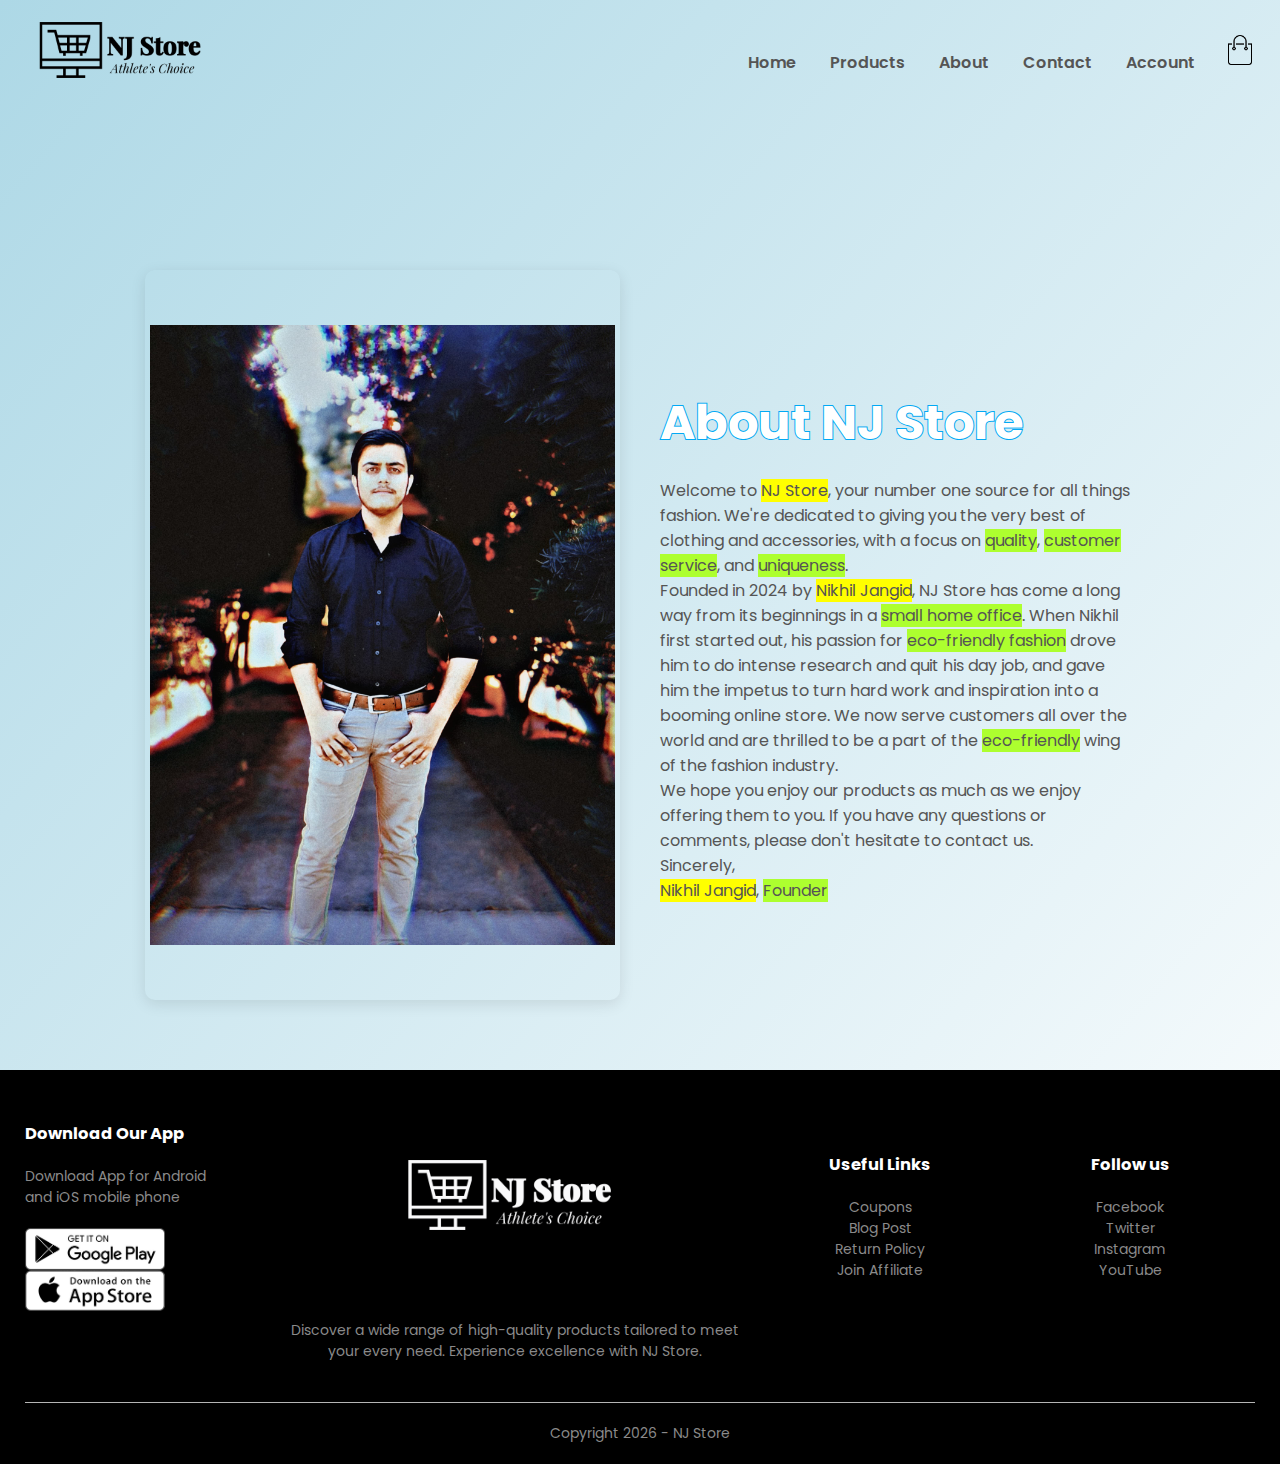
<file: Task 2/about.html>
<html lang="en">

<head>
  <meta charset="UTF-8" />
  <meta name="viewport" content="width=device-width, initial-scale=1.0" />
  <title>About Us - NJ Store</title>
  <link rel="stylesheet" href="./assets/css/style.css" />
  <link
    href="https://fonts.googleapis.com/css2?family=Poppins:ital,wght@0,300;0,400;0,500;0,600;0,700;1,200&display=swap"rel="stylesheet" />
    <link rel="stylesheet" href="https://fonts.googleapis.com/css2?family=Dancing+Script:wght@400;700&display=swap">
  <link rel="stylesheet" href="https://stackpath.bootstrapcdn.com/font-awesome/4.7.0/css/font-awesome.min.css" />
  <style>
    :root {
      --main-text-color: #555;
      --main-bg-color: #fff;
      --accent-color: #ff523b;
      --hover-color: #563434;
      --slate-gray: #8a8a8a;
      --light-blue: #ADD8E6;
    }

    *::selection {
      background-color: var(--accent-color);
      color: var(--main-bg-color);
    }

    body {
      background: linear-gradient(to bottom right, var(--light-blue), var(--main-bg-color));
      font-family: 'Poppins', sans-serif;
      color: var(--main-text-color);
      margin: 0;
      padding: 0;
    }

    .about-page img {
  width: 100%;
  height: auto;
  border-radius: 10px;
  transition: transform 0.1s ease-in-out, box-shadow 0.3s ease-in-out, filter 0.3s ease-in-out, border-color 0.3s ease-in-out;
  box-shadow: 0 4px 15px rgba(0, 0, 0, 0.1);
  border: 5px solid transparent;
  transform-origin: center;
}  

    .about-page .col-2 {
      flex: 1;
      margin: 20px;
    }

    .col-2 h1 {
  cursor: pointer;
  color: #fff;
  font-size: 3em;
  position: relative;
  display: inline-block;
  transition: color 0.3s ease-in-out;
}

.col-2 h1::before {
  content: "About NJ Store";
  position: absolute;
  top: 0;
  left: 0;
  width: 100%;
  height: 100%;
  color: transparent;
  -webkit-text-stroke: 2px #03a9f4;
  z-index: -1;
}

.col-2 h1::after {
  content: "About NJ Store";
  position: absolute;
  top: 0;
  left: 0;
  width: 100%;
  height: 100%;
  color: #03a9f4;
  animation: animate 4s ease-in-out infinite;
  z-index: -2;
}

.col-2 h1:hover {
  color: gold;
  animation: color-cycle 1.5s infinite alternate ease-in-out;
}

@keyframes color-cycle {
  0% {
    color: #ff0000;
  }
  20% {
    color: #ffff00;
  }
  40% {
    color: #00ff00;
  }
  60% {
    color: #00ffff;
  }
  80% {
    color: #0000ff;
  }
  100% {
    color: #ff0000;
  }
}

@keyframes animate {
  0%,
  100% {
    clip-path: polygon(
      0% 45%,
      16% 44%,
      33% 50%,
      54% 60%,
      70% 61%,
      84% 59%,
      100% 52%,
      100% 100%,
      0% 100%
    );
  }
  50% {
    clip-path: polygon(
      0% 60%,
      15% 65%,
      34% 66%,
      51% 62%,
      67% 50%,
      84% 45%,
      100% 46%,
      100% 100%,
      0% 100%
    );
  }
}
    span{
      background-color: yellow;
    }
    n{
      background-color: greenyellow;
    }
    @media only screen and (max-width: 768px) {
    .row .col-2 img{
      position: relative;
      top: -100px;
     }
     .row .col-2 h1{
      position: relative;
      top: -140px;
      font-size: 10.1vw;
     }
     .row .col-2 p{
      position: relative;
      top: -140px;
      font-size: 6vw;
      font-weight: bolder;
      font-family: 'Dancing Script', cursive;
     }
    }
  </style>
</head>

<body>
  <div class="container">
    <div class="navbar">
      <div class="logo">
        <a href="index.html">
          <img src="head.png" alt="NJ Store Logo" width="125px" /></a>
      </div>
      <nav>
        <ul id="MenuItems">
          <li><a href="index.html">Home</a></li>
          <li><a href="products.html">Products</a></li>
          <li><a href="about.html">About</a></li>
          <li><a href="contact.html">Contact</a></li>
          <li><a href="account.html">Account</a></li>
        </ul>
      </nav>
      <a href="cart.html"><img src="./assets/images/cart.png" alt="Cart" width="30px" height="30px" /></a>
      <img src="./assets/images/menu.png" alt="Menu Icon" class="menu-icon" onclick="menutoggle()" />
    </div>
  </div>

  <div class="small-container about-page">
    <div class="row">
      <div class="col-2">
        <img src="./assets/images/Nikhil.jpg" alt="Nikhil Jangid" />
      </div>
      <div class="col-2">
        <h1 style="cursor: pointer;">About NJ Store</h1>
        <p>
          Welcome to <span>NJ Store</span>, your number one source for all things fashion. We're dedicated to giving you the very best of clothing and accessories, with a focus on <n>quality</n>, <n>customer service</n>, and <n>uniqueness</n>.
      </p>
      <p>
          Founded in 2024 by <span>Nikhil Jangid</span>, NJ Store has come a long way from its beginnings in a <n>small home office</n>. When Nikhil first started out, his passion for <n>eco-friendly fashion</n> drove him to do intense research and quit his day job, and gave him the impetus to turn hard work and inspiration into a booming online store. We now serve customers all over the world and are thrilled to be a part of the <n>eco-friendly</n> wing of the fashion industry.
      </p>
      <p>
          We hope you enjoy our products as much as we enjoy offering them to you. If you have any questions or comments, please don't hesitate to contact us.
      </p>
      <p>
          Sincerely, <br> <span>Nikhil Jangid</span>, <n>Founder</n>
      </p>
      </div>
    </div>
  </div>

  <div class="footer">
    <div class="container">
      <div class="row">
        <div class="footer-col-1">
          <h3>Download Our App</h3>
          <p>
            Download App for Android <br />
            and iOS mobile phone
          </p>
          <div class="app-logo">
            <img src="./assets/images/play-store.png" alt="Play Store" />
            <img src="./assets/images/app-store.png" alt="App Store" />
          </div>
        </div>
        <div class="footer-col-2">
          <img src="logo.png" alt="NJ Store Logo" />
          <p>
            Discover a wide range of high-quality products tailored to meet your every need. Experience excellence with NJ Store.
          </p>
        </div>
        <div class="footer-col-3">
          <h3>Useful Links</h3>
          <ul>
            <li>Coupons</li>
            <li>Blog Post</li>
            <li>Return Policy</li>
            <li>Join Affiliate</li>
          </ul>
        </div>

        <div class="footer-col-4">
          <h3>Follow us</h3>
          <ul>
            <li>Facebook</li>
            <li>Twitter</li>
            <li>Instagram</li>
            <li>YouTube</li>
          </ul>
        </div>
      </div>
      <hr />
      <p class="copyright" id="copyright-text">Copyright 2024 - NJ Store</p>
    </div>
  </div>
  <script src="./assets/js/toggleMenu.js"></script>
  <script>

document.addEventListener("DOMContentLoaded", () => {
  const img = document.querySelector(".about-page img");

  img.addEventListener("mousemove", (e) => {
    const rect = img.getBoundingClientRect();
    const x = e.clientX - rect.left;
    const y = e.clientY - rect.top; 

    const waveX = (x - rect.width / 2) / rect.width * 100;
    const waveY = (y - rect.height / 2) / rect.height * 100;

    img.style.transform = `scale(1.05) translate(${waveX}px, ${waveY}px)`;
    img.style.filter = `brightness(1.1) contrast(1.2)`;
    img.style.boxShadow = `0 12px 40px rgba(0, 0, 0, 0.4)`;
  });

  img.addEventListener("mouseleave", () => {
    img.style.transform = `scale(1)`;
    img.style.filter = `brightness(1) contrast(1)`;
    img.style.boxShadow = `0 4px 15px rgba(0, 0, 0, 0.1)`;
  });
});

  </script>
</body>
</html>
</file>
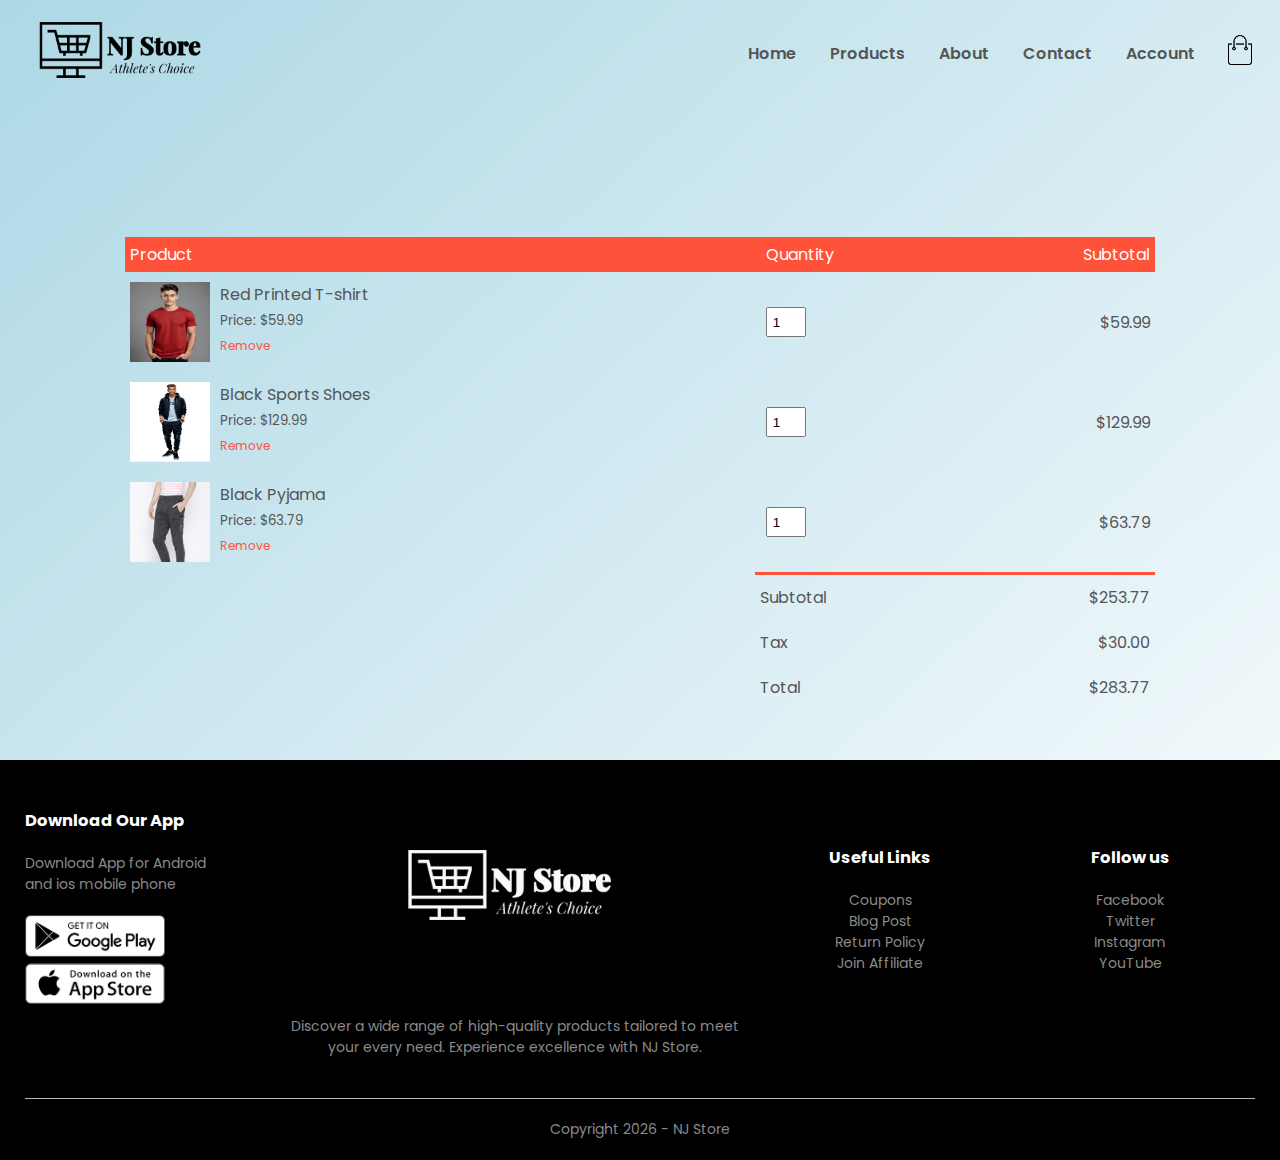
<file: Task 2/cart.html>
<!DOCTYPE html>
<html lang="en">

<head>
  <meta charset="UTF-8" />
  <meta name="viewport" content="width=device-width, initial-scale=1.0" />
  <title>All Products - NJ Store</title>
  <link rel="stylesheet" href="./assets/css/style.css" />
  <link
    href="https://fonts.googleapis.com/css2?family=Poppins:ital,wght@0,300;0,400;0,500;0,600;0,700;1,200&display=swap"
    rel="stylesheet" />
  <link rel="stylesheet" href="https://stackpath.bootstrapcdn.com/font-awesome/4.7.0/css/font-awesome.min.css" />
</head>

<body>
  <div class="container">
    <div class="navbar">
      <div class="logo">
        <a href="index.html">
          <img src="head.png" alt="" width="125px" /></a>
      </div>
      <nav>
        <ul id="MenuItems">
          <li><a href="index.html">Home</a></li>
          <li><a href="products.html">Products</a></li>
          <li><a href="about.html">About</a></li>
          <li><a href="contact.html">Contact</a></li>
          <li><a href="account.html">Account</a></li>
        </ul>        
      </nav>
      <a href="cart.html"><img src="./assets/images/cart.png" alt="" width="30px" height="30px" /></a>
      <img src="./assets/images/menu.png" alt="" class="menu-icon" onclick="menutoggle()" />
    </div>
  </div>

  <!-- Cart Items Details -->
  <div class="small-container cart-page">
    <table>
      <tr>
        <th>Product</th>
        <th>Quantity</th>
        <th>Subtotal</th>
      </tr>
      <tr>
        <td>
          <div class="cart-info">
            <img src="./assets/img/normal.png" alt="" />
            <div>
              <p>Red Printed T-shirt</p>
              <small>Price: $59.99</small>
              <br />
              <a href="">Remove</a>
            </div>
          </div>
        </td>
        <td><input type="number" value="1" /></td>
        <td>$59.99</td>
      </tr>

      <tr>
        <td>
          <div class="cart-info">
            <img src="./assets/img/shoes.png" alt="" />
            <div>
              <p>Black Sports Shoes</p>
              <small>Price: $129.99</small>
              <br />
              <a href="">Remove</a>
            </div>
          </div>
        </td>
        <td><input type="number" value="1" /></td>
        <td>$129.99</td>
      </tr>

      <tr>
        <td>
          <div class="cart-info">
            <img src="./assets/images/buy-3.jpg" alt="" />
            <div>
              <p>Black Pyjama</p>
              <small>Price: $63.79</small>
              <br />
              <a href="">Remove</a>
            </div>
          </div>
        </td>
        <td><input type="number" value="1" /></td>
        <td>$63.79</td>
      </tr>
    </table>

    <div class="total-price">
      <table>
        <tr>
          <td>Subtotal</td>
          <td>$253.77</td>
        </tr>
        <tr>
          <td>Tax</td>
          <td>$30.00</td>
        </tr>
        <tr>
          <td>Total</td>
          <td>$283.77</td>
        </tr>
      </table>
    </div>
  </div>
  <!-- Footer -->
  <div class="footer">
    <div class="container">
      <div class="row">
        <div class="footer-col-1">
          <h3>Download Our App</h3>
          <p>
            Download App for Android <br />
            and ios mobile phone
          </p>
          <div class="app-logo">
            <img src="./assets/images/play-store.png" alt="" />
            <img src="./assets/images/app-store.png" alt="" />
          </div>
        </div>
        <div class="footer-col-2">
          <img src="logo.png" alt="" />
          <p>
            Discover a wide range of high-quality products tailored to meet your every need. Experience excellence with NJ Store.
          </p>
        </div>
        <div class="footer-col-3">
          <h3>Useful Links</h3>
          <ul>
            <li>Coupons</li>
            <li>Blog Post</li>
            <li>Return Policy</li>
            <li>Join Affiliate</li>
          </ul>
        </div>

        <div class="footer-col-4">
          <h3>Follow us</h3>
          <ul>
            <li>Facebook</li>
            <li>Twitter</li>
            <li>Instagram</li>
            <li>YouTube</li>
          </ul>
        </div>
      </div>
      <hr />
      <p class="copyright" id="copyright-text">Copyright 2024 - NJ Store</p>
    </div>
  </div>
  <!-- JS for Toggle menu -->
  <script src="./assets/js/toggleMenu.js"></script>
</body>

</html>
</file>
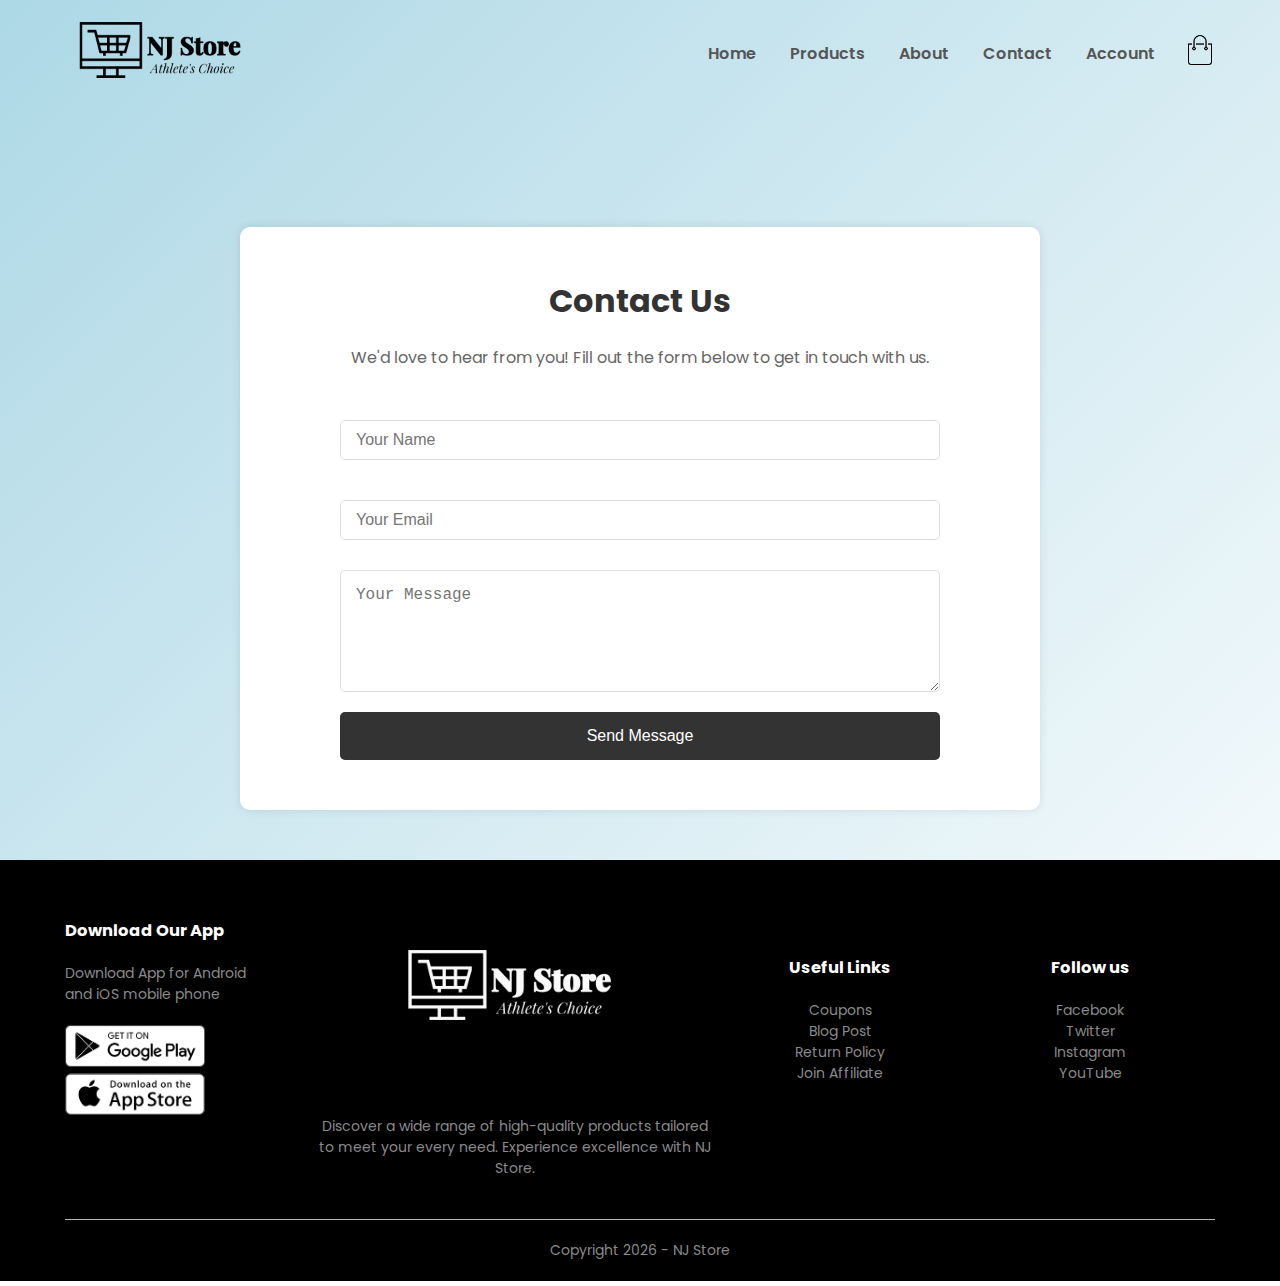
<file: Task 2/contact.html>
<!DOCTYPE html>
<html lang="en">

<head>
  <meta charset="UTF-8" />
  <meta name="viewport" content="width=device-width, initial-scale=1.0" />
  <title>Contact Us - NJ Store</title>
  <link rel="stylesheet" href="./assets/css/style.css" />
  <link
    href="https://fonts.googleapis.com/css2?family=Poppins:ital,wght@0,300;0,400;0,500;0,600;0,700;1,200&display=swap"
    rel="stylesheet" />
  <link rel="stylesheet" href="https://stackpath.bootstrapcdn.com/font-awesome/4.7.0/css/font-awesome.min.css" />
  <link rel="stylesheet" href="https://fonts.googleapis.com/css?family=Pacifico">
  <link rel="stylesheet" href="https://fonts.googleapis.com/css?family=Merriweather">
  <style>
:root {
  --main-text-color: #555;
  --main-bg-color: #fff;
  --accent-color: #ff523b;
  --hover-color: #563434;
  --slate-gray: #8a8a8a;
  --light-blue: #ADD8E6;
}

*::selection {
  background-color: var(--accent-color);
  color: var(--main-bg-color);
}


body {
  background: linear-gradient(to bottom right, var(--light-blue), var(--main-bg-color));
  font-family: 'Poppins', sans-serif;
  color: var(--main-text-color);
}

    .container {
      max-width: 1200px;
      margin: auto;
      padding-left: 25px;
      padding-right: 25px;
    }
    .contact-page {
      background: #fff;
      max-width: 800px;
      padding: 50px 20px;
      border-radius: 10px;
      box-shadow: 0 0 10px rgba(0, 0, 0, 0.1);
      margin: 20px auto;
      animation: fadeIn 1s ease-in-out;
      transition: box-shadow 0.3s ease;
    }

    .contact-page:hover {
      box-shadow: 0 5px 10px rgba(224, 3, 3, 0.6);
    }

    .contact-page h1 {
      text-align: center;
      margin-bottom: 20px;
      color: #333;
    }

    .contact-page p {
      text-align: center;
      margin-bottom: 40px;
      color: #666;
    }

    .contact-form {
      display: flex;
      flex-direction: column;
      gap: 20px;
      max-width: 600px;
      margin: auto;
    }

    .contact-form input,
    .contact-form textarea {
      padding: 15px;
      border-radius: 5px;
      border: 1px solid #ddd;
      font-size: 16px;
    }

    .contact-form input:focus,
    .contact-form textarea:focus {
      outline: none;
      border-color: #333;
      box-shadow: 0 0 5px rgba(0, 0, 0, 0.1);
    }

    .contact-form button {
      padding: 15px;
      border-radius: 5px;
      border: none;
      background: #333;
      color: #fff;
      font-size: 16px;
      cursor: pointer;
      transition: background 0.3s ease;
    }

    .contact-form button:hover {
      background: #06c2e3;
    }

    @keyframes fadeIn {
      from {
        opacity: 0;
        transform: translateY(20px);
      }

      to {
        opacity: 1;
        transform: translateY(0);
      }
    }
      @media (max-width: 600px) {
  .container {
    padding: 10px;
    width: 95%;
    height: auto;
  }

  .contact-page h1 {
    font-family: 'Merriweather', serif;
    font-size: 28px;
  }

  .contact-page p {
    font-family: 'Pacifico','cursive';
    font-size: 16px;
  }

  .contact-form {
    grid-template-columns: 1fr;
  }
}
  </style>
</head>

<body>
  <div class="container">
    <div class="navbar">
      <div class="logo">
        <a href="index.html">
          <img src="head.png" alt="NJ Store Logo" width="125px" /></a>
      </div>
      <nav>
        <ul id="MenuItems">
          <li><a href="index.html">Home</a></li>
          <li><a href="products.html">Products</a></li>
          <li><a href="about.html">About</a></li>
          <li><a href="contact.html">Contact</a></li>
          <li><a href="account.html">Account</a></li>
        </ul>
      </nav>
      <a href="cart.html"><img src="./assets/images/cart.png" alt="Cart" width="30px" height="30px" /></a>
      <img src="./assets/images/menu.png" alt="Menu Icon" class="menu-icon" onclick="menutoggle()" />
    </div>
  </div>

  <!-- Contact Us Section -->
  <div class="container contact-page">
    <h1>Contact Us</h1>
    <p>We'd love to hear from you! Fill out the form below to get in touch with us.</p>
    <form class="contact-form" action="submit_form.php" method="post">
      <input type="text" name="name" placeholder="Your Name" required />
      <input type="email" name="email" placeholder="Your Email" required />
      <textarea name="message" rows="5" placeholder="Your Message" required></textarea>
      <button type="submit">Send Message</button>
    </form>
  </div>

  <!-- Footer -->
  <div class="footer">
    <div class="container">
      <div class="row">
        <div class="footer-col-1">
          <h3>Download Our App</h3>
          <p>
            Download App for Android <br />
            and iOS mobile phone
          </p>
          <div class="app-logo">
            <img src="./assets/images/play-store.png" alt="Play Store" />
            <img src="./assets/images/app-store.png" alt="App Store" />
          </div>
        </div>
        <div class="footer-col-2">
          <img src="logo.png" alt="NJ Store Logo" />
          <p>
            Discover a wide range of high-quality products tailored to meet your every need. Experience excellence with NJ Store.
          </p>
        </div>
        <div class="footer-col-3">
          <h3>Useful Links</h3>
          <ul>
            <li>Coupons</li>
            <li>Blog Post</li>
            <li>Return Policy</li>
            <li>Join Affiliate</li>
          </ul>
        </div>

        <div class="footer-col-4">
          <h3>Follow us</h3>
          <ul>
            <li>Facebook</li>
            <li>Twitter</li>
            <li>Instagram</li>
            <li>YouTube</li>
          </ul>
        </div>
      </div>
      <hr />
      <p class="copyright" id="copyright-text">Copyright 2024 - NJ Store</p>
    </div>
  </div>
  <!-- JS for Toggle menu -->
  <script src="./assets/js/toggleMenu.js"></script>
</body>

</html>
</file>
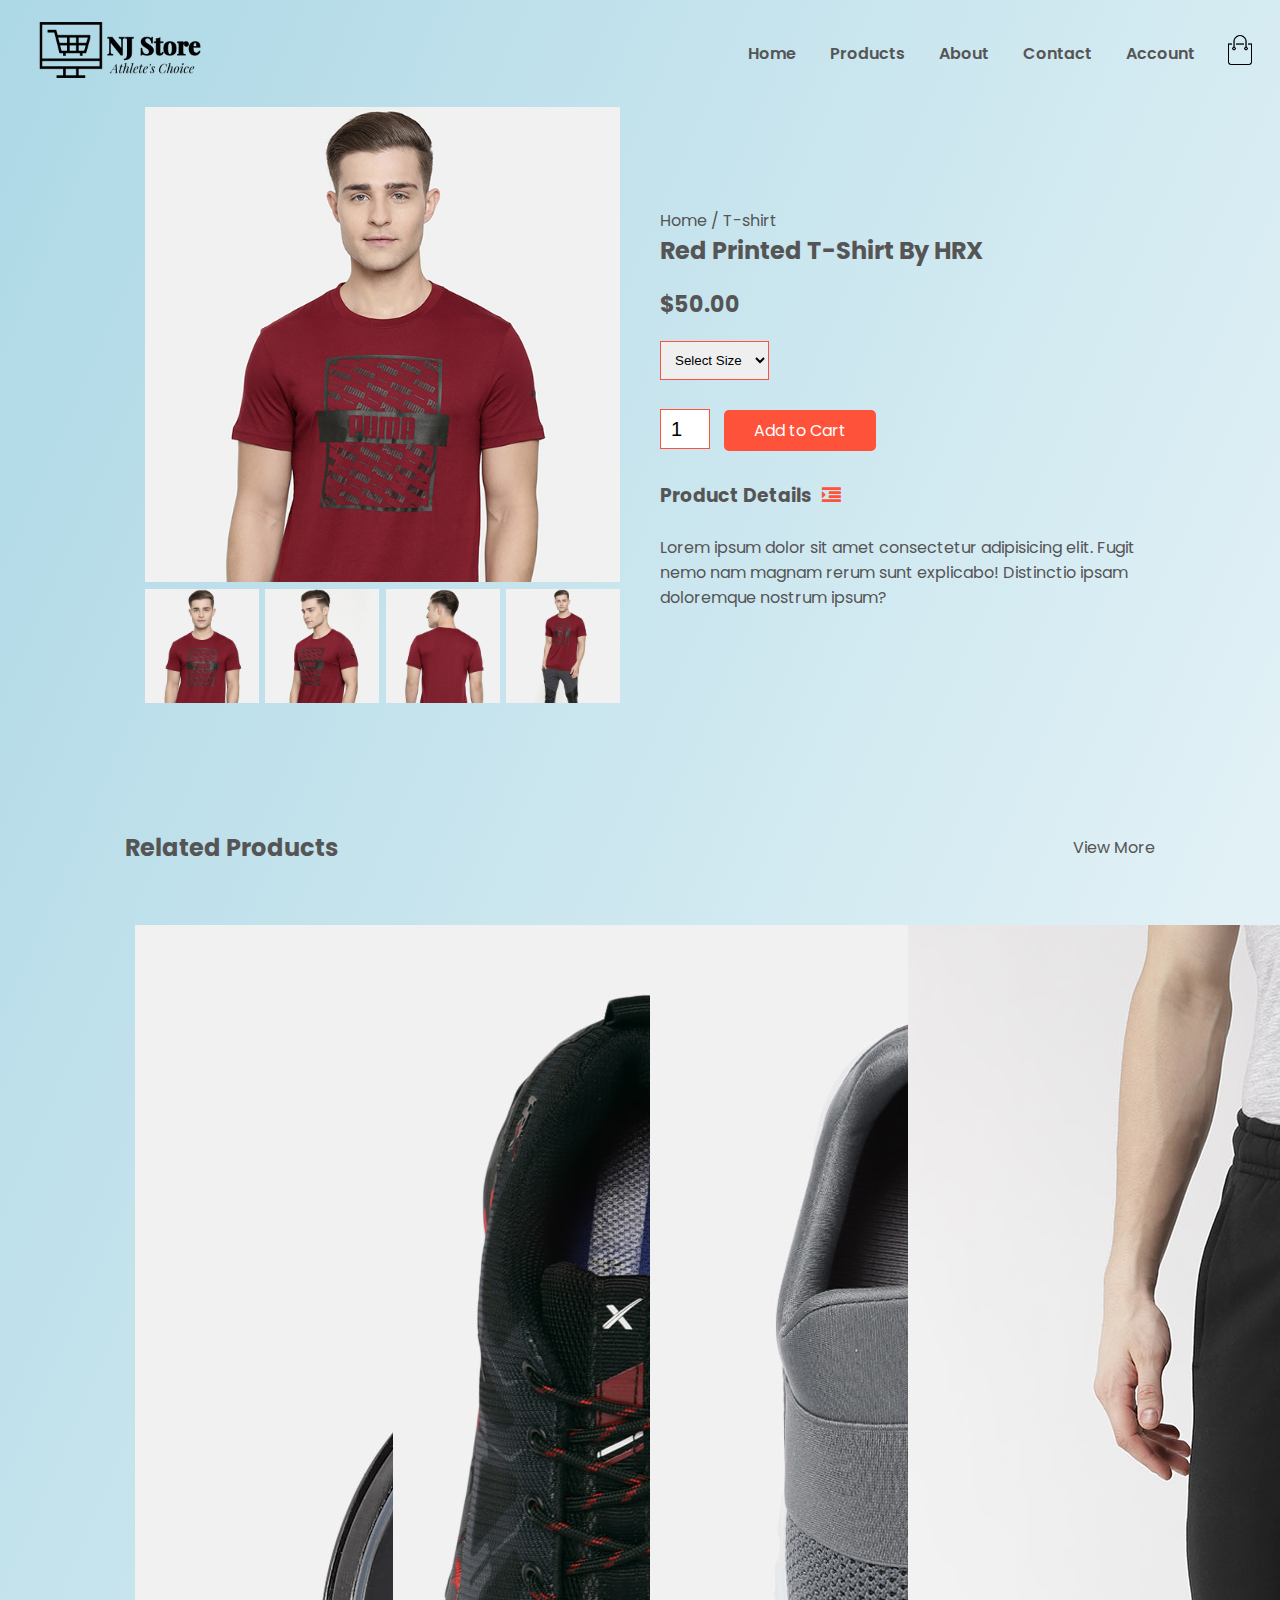
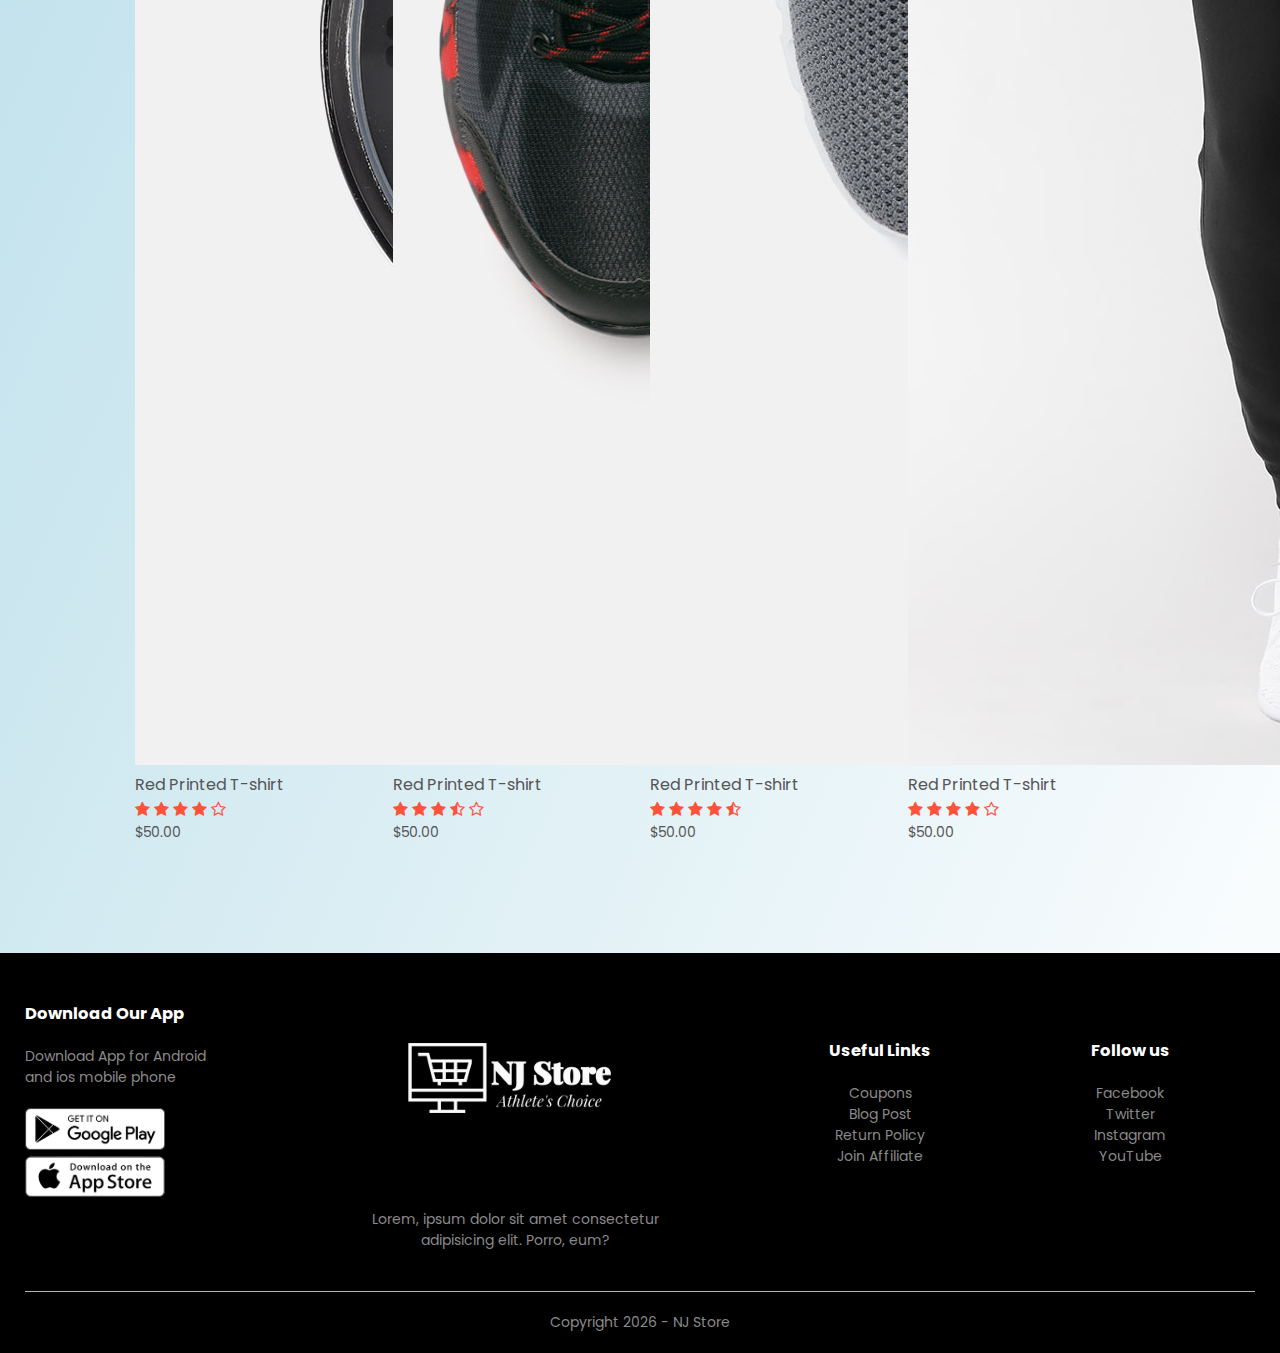
<file: Task 2/product-details.html>
<!DOCTYPE html>
<html lang="en">

<head>
  <meta charset="UTF-8" />
  <meta name="viewport" content="width=device-width, initial-scale=1.0" />
  <title>All Products - NJ Store</title>
  <link rel="stylesheet" href="./assets/css/style.css" />
  <link
    href="https://fonts.googleapis.com/css2?family=Poppins:ital,wght@0,300;0,400;0,500;0,600;0,700;1,200&display=swap"
    rel="stylesheet" />
  <link rel="stylesheet" href="https://stackpath.bootstrapcdn.com/font-awesome/4.7.0/css/font-awesome.min.css" />
</head>

<body>
  <div class="container">
    <div class="navbar">
      <div class="logo">
        <a href="index.html">
          <img src="head.png" alt="" width="125px" /></a>
      </div>
      <nav>
        <ul id="MenuItems">
          <li><a href="index.html">Home</a></li>
          <li><a href="products.html">Products</a></li>
          <li><a href="about.html">About</a></li>
          <li><a href="contact.html">Contact</a></li>
          <li><a href="account.html">Account</a></li>
        </ul>        
      </nav>
      <a href="cart.html"><img src="./assets/images/cart.png" alt="" width="30px" height="30px" /></a>
      <img src="./assets/images/menu.png" alt="" class="menu-icon" onclick="menutoggle()" />
    </div>
  </div>

  <!-- Single Products Detail -->
  <div class="small-container single-product">
    <div class="row">
      <div class="col-2">
        <img src="./assets/images/gallery-1.jpg" width="100%" id="ProductImg" />

        <div class="small-img-row">
          <div class="small-img-col">
            <img src="./assets/images/gallery-1.jpg" class="small-img" />
          </div>
          <div class="small-img-col">
            <img src="./assets/images/gallery-2.jpg" class="small-img" />
          </div>
          <div class="small-img-col">
            <img src="./assets/images/gallery-3.jpg" class="small-img" />
          </div>
          <div class="small-img-col">
            <img src="./assets/images/gallery-4.jpg" class="small-img" />
          </div>
        </div>
      </div>
      <div class="col-2">
        <p>Home / T-shirt</p>
        <h2>Red Printed T-Shirt By HRX</h2>
        <h4>$50.00</h4>
        <select name="" id="">
          <option value="">Select Size</option>
          <option value="">XXL</option>
          <option value="">XL</option>
          <option value="">Large</option>
          <option value="">Medium</option>
          <option value="">Small</option>
        </select>
        <input type="number" value="1" />
        <a href="" class="btn">Add to Cart</a>
        <h3>Product Details<i class="fa fa-indent"></i></h3>
        <br />
        <p>
          Lorem ipsum dolor sit amet consectetur adipisicing elit. Fugit nemo
          nam magnam rerum sunt explicabo! Distinctio ipsam doloremque nostrum
          ipsum?
        </p>
      </div>
    </div>
  </div>

  <!-- Title -->
  <div class="small-container">
    <div class="row row-2">
      <h2>Related Products</h2>
      <p>View More</p>
    </div>
  </div>

  <!-- Similar Products -->

  <div class="small-container">
    <div class="row">
      <div class="col-4">
        <img src="./assets/images/product-9.jpg" alt="" />
        <h4>Red Printed T-shirt</h4>
        <div class="rating">
          <i class="fa fa-star"></i>
          <i class="fa fa-star"></i>
          <i class="fa fa-star"></i>
          <i class="fa fa-star"></i>
          <i class="fa fa-star-o"></i>
        </div>
        <p>$50.00</p>
      </div>

      <div class="col-4">
        <img src="./assets/images/product-10.jpg" alt="" />
        <h4>Red Printed T-shirt</h4>
        <div class="rating">
          <i class="fa fa-star"></i>
          <i class="fa fa-star"></i>
          <i class="fa fa-star"></i>
          <i class="fa fa-star-half-o"></i>
          <i class="fa fa-star-o"></i>
        </div>
        <p>$50.00</p>
      </div>

      <div class="col-4">
        <img src="./assets/images/product-11.jpg" alt="" />
        <h4>Red Printed T-shirt</h4>
        <div class="rating">
          <i class="fa fa-star"></i>
          <i class="fa fa-star"></i>
          <i class="fa fa-star"></i>
          <i class="fa fa-star"></i>
          <i class="fa fa-star-half-o"></i>
        </div>
        <p>$50.00</p>
      </div>
      <div class="col-4">
        <img src="./assets/images/product-12.jpg" alt="" />
        <h4>Red Printed T-shirt</h4>
        <div class="rating">
          <i class="fa fa-star"></i>
          <i class="fa fa-star"></i>
          <i class="fa fa-star"></i>
          <i class="fa fa-star"></i>
          <i class="fa fa-star-o"></i>
        </div>
        <p>$50.00</p>
      </div>
    </div>
  </div>

  <!-- Footer -->
  <div class="footer">
    <div class="container">
      <div class="row">
        <div class="footer-col-1">
          <h3>Download Our App</h3>
          <p>
            Download App for Android <br />
            and ios mobile phone
          </p>
          <div class="app-logo">
            <img src="./assets/images/play-store.png" alt="" />
            <img src="./assets/images/app-store.png" alt="" />
          </div>
        </div>
        <div class="footer-col-2">
          <img src="logo.png" alt="" />
          <p>
            Lorem, ipsum dolor sit amet consectetur <br />adipisicing elit.
            Porro, eum?
          </p>
        </div>
        <div class="footer-col-3">
          <h3>Useful Links</h3>
          <ul>
            <li>Coupons</li>
            <li>Blog Post</li>
            <li>Return Policy</li>
            <li>Join Affiliate</li>
          </ul>
        </div>

        <div class="footer-col-4">
          <h3>Follow us</h3>
          <ul>
            <li>Facebook</li>
            <li>Twitter</li>
            <li>Instagram</li>
            <li>YouTube</li>
          </ul>
        </div>
      </div>
      <hr />
      <p class="copyright" id="copyright-text">Copyright 2024 - NJ Store</p>
    </div>
  </div>

  <!-- scripts -->
  <script src="./assets/js/gallery.js"></script>
  <!-- JS for Toggle menu -->
  <script src="./assets/js/toggleMenu.js"></script>
</body>

</html>
</file>
<file: Task 2/assets/css/style.css>
* {
  margin: 0;
  padding: 0;
  box-sizing: border-box;
}

:root {
  --main-text-color: #555;
  --main-bg-color: #fff;
  --accent-color: #ff523b;
  --hover-color: #563434;
  --slate-gray: #8a8a8a;
  --smoth-pink: #ADD8E6;
}

*::selection {
  background-color: var(--accent-color);
  color: var(--main-bg-color);
}

body::-webkit-scrollbar {
  width: 12px;
  height: 12px;
}

body::-webkit-scrollbar-track {
  background: #f0f0f0; 
  border-radius: 10px; 
  box-shadow: inset 0 0 6px rgba(0, 0, 0, 0.3); 
}

body::-webkit-scrollbar-thumb {
  background: linear-gradient(180deg, #a9a9a9, #696969); 
  border-radius: 10px; 
  border: 3px solid #f0f0f0; 
  transition: background 0.3s ease-in-out; 
}

body::-webkit-scrollbar-thumb:hover {
  background: linear-gradient(180deg, #696969, #505050); 
}

body::-webkit-scrollbar-thumb:active {
  background: linear-gradient(180deg, #505050, #383838); 
}

body {
  background: linear-gradient(to bottom right, var(--smoth-pink), var(--main-bg-color));
  font-family: 'Poppins', sans-serif;
  color: var(--main-text-color);
  margin: 0;
  padding: 0;
}

.navbar {
  display: flex;
  align-items: center;
  position: relative;
  top: -50px;
}

nav {
  flex: 1;
  text-align: right;
}

nav ul {
  display: inline-block;
  list-style-type: none;
}

nav ul li {
  display: inline-block;
  margin-right: 30px;
}

a {
  text-decoration: none;
  color: var(--main-text-color);
}

p {
  color: var(--main-text-color);
}

.navbar a {
  text-decoration: none;
  color: var(--main-text-color);
  font-weight: 600;
}

.navbar a:hover {
  color: var(--accent-color);
}

.container {
  max-width: 1500px;
  margin: auto;
  padding-left: 25px;
  padding-right: 25px;
}

.navbar .logo img{
  height: 200px;
  width: 200px;
}

.row {
  margin-top: 50px;
  display: flex;
  align-items: center;
  flex-wrap: wrap;
  justify-content: space-around;
}

.col-2 {
  flex-basis: 50%;
  margin-top: -200px;
  min-width: 300px;
}

.col-2 img {
  max-width: 100%;
  padding: 50px 0;
}

.col-2 h1 {
  font-size: 50px;
  line-height: 60px;
  margin: 25px 0;
}

.btn {
  display: inline-block;
  background: var(--accent-color);
  color: var(--main-bg-color);
  padding: 8px 30px;
  margin: 30px 0;
  border-radius: 5px;
  transition: background 0.5s;
}

.btn:hover {
  background-color: var(--hover-color);

  color: var(--main-bg-color);
}

.header {
  background: radial-gradient(#fff, #ffd6d6);
}

.header .row {
  margin-top: 20px;
}

.categories {
  margin: 70px 0;
}

.col-3 {
  flex-basis: 30%;
  min-width: 250px;
  margin-bottom: 30px;
}

.col-3 img {
  width: 100%;
  transition: 0.5s;
  border-radius: 10px;
}

.col-3 img:hover {
  scale: 1.1;
}

.small-container {
  max-width: 1080px;
  margin: auto;
  padding-left: 25px;
  padding-right: 25px;
}

.col-4 {
  flex-basis: 25%;
  padding: 10px;
  min-width: 200px;
  margin-bottom: 50px;
  transition: transform 0.5s;
}

.title {
  text-align: center;
  margin: 0 auto 80px;
  position: relative;
  line-height: 60px;
  color: var(--main-text-color);
}

.title::after {
  content: "";
  background: var(--accent-color);
  width: 80px;
  height: 5px;
  border-radius: 5px;
  position: absolute;
  bottom: 0;
  left: 50%;
  transform: translateX(-50%);
}

h4 {
  color: var(--main-text-color);
  font-weight: normal;
}

.col-4 p {
  font-size: 14px;
}

.rating .fa {
  color: var(--accent-color);
}

.col-4:hover {
  transform: translateY(-5px);
}

.offer {
  background: radial-gradient(#e0ebf3, #08de68);
  margin-top: 80px;
  padding: 30px 0;
}

.col-2 .offer-img {
  padding: 50px;
}

small {
  color: var(--main-text-color);
}


.testimonial {
  padding-top: 100px;
}

.testimonial .col-3 {
  text-align: center;
  padding: 40px 20px;
  box-shadow: 0 0 20px 0px rgba(126, 5, 226, 0.3);
  cursor: pointer;
  transition: transform 0.5s;
}

.testimonial .col-3:hover{
  box-shadow: 0 0 10px 5px rgba(231, 8, 8, 0.25);
  transform: scale(1.5) rotateX(10deg) rotateY(10deg);
}

.testimonial .col-3 img {
  width: 50px;
  margin-top: 20px;
  border-radius: 50%;
}

.testimonial .col-3:hover {
  transform: translateY(-10px);
}

.fa.fa-quote-left {
  font-size: 34px;
  color: var(--accent-color);
}

.col-3 p {
  font-size: 12px;
  margin: 12px 0;
  color: #777;
}

.testimonial .col-3 h3 {
  font-weight: 600;
  color: var(--main-text-color);
  font-size: 16px;
}


.brands {
  margin: 100px auto;
}

.col-5 {
  width: 160px;
}

.col-5 img {
  width: 100%;
  cursor: pointer;
  filter: grayscale(100%);
  transition: 0.2s;
}

.col-5 img:hover {
  filter: grayscale(0);
  scale: 1.1;
}

.footer {
  background: #000;
  color: var(--slate-gray);
  font-size: 14px;
  padding: 0 0 20px;
}

.footer p {
  color: var(--slate-gray);
}

.footer h3 {
  color: var(--main-bg-color);
  margin-bottom: 20px;
}

.footer-col-1,
.footer-col-2,
.footer-col-3,
.footer-col-4 {
  min-width: 250px;
  margin-bottom: 20px;
}

.footer-col-1 {
  flex-basis: 30px;
}

.footer-col-2 {
  flex: 1;
  text-align: center;
}

.footer-col-2 img {
  width: 250px;
  height: 250px;
}

.footer-col-3,
.footer-col-4 {
  flex-basis: 12%;
  text-align: center;
}

ul {
  list-style-type: none;
}

.app-logo {
  margin-top: 20px;
}

.app-logo img {
  width: 140px;
}

.footer hr {
  border: none;
  background: #b5b5b5;
  height: 1px;
  margin: 20px 0;
}

.copyright {
  text-align: center;
}

.menu-icon {
  width: 25px;
  margin-left: 20px;
  display: none;
}
.close-icon{
  width: 25px;
  margin-left: 20px;
  display: none;
}


@media only screen and (max-width: 1200px) {
  .row .col-2 h1{
    font-size: 2em;
  }

  .header .container {
    flex-direction: column;
    align-items: flex-start;
  }

  .menu-icon {
    display: block;
  }

  nav ul {
    flex-direction: column;
    position: absolute;
    top: 70px;
    left: 0;
    background: var(--main-bg-color);
    width: 100%;
    max-height: 0;
    overflow: hidden;
    transition: max-height 0.5s ease-out, background 0.5s ease-in;
  }

  nav ul.show {
    max-height: 300px;
  }

  nav ul li {
    display: block;
    margin: 10px 0;
    opacity: 0;
    animation: fadeIn 0.5s forwards;
  }

  nav ul li:nth-child(1) { animation-delay: 0.1s; }
  nav ul li:nth-child(2) { animation-delay: 0.2s; }
  nav ul li:nth-child(3) { animation-delay: 0.3s; }
  nav ul li:nth-child(4) { animation-delay: 0.4s; }
}

@media only screen and (max-width: 800px) {
  .header .container {
    flex-direction: column;
    align-items: flex-start;
  }

  .menu-icon {
    display: block;
    cursor: pointer;
    padding: 10px;
    transition: transform 0.3s ease;
    width: 3rem;
    z-index: 1;
  }

  .menu-icon:hover {
    transform: rotate(90deg);
  }

  nav ul {
    flex-direction: column;
    position: absolute;
    top: 70px;
    left: 0;
    background: var(--main-bg-color);
    width: 100%;
    max-height: 0;
    overflow: hidden;
    transition: max-height 0.5s ease-out, background 0.5s ease-in;
  }

  nav ul.show {
    max-height: 300px;
  }

  nav ul li {
    display: block;
    margin: 10px 50px 10px 0;
    opacity: 0;
    animation: fadeIn 0.5s forwards;
  }

  nav ul li:nth-child(1) { animation-delay: 0.1s; }
  nav ul li:nth-child(2) { animation-delay: 0.2s; }
  nav ul li:nth-child(3) { animation-delay: 0.3s; }
  nav ul li:nth-child(4) { animation-delay: 0.4s; }

  nav ul li a {
    color: var(--main-text-color); 
    text-decoration: none;
  }

  .header .container .row .col-2 h1 {
    font-size: 1.3rem;
    position: relative;
    top: 120px;
  }

  .header .container .row .col-2 p {
    position: relative;
    top: 80px;
  } 

  .header .container .row .col-2 a {
    position: relative;
    top: 60px; /* Fixed typo here */
  }

  /* Keyframes for fadeIn animation */
  @keyframes fadeIn {
    from {
      opacity: 0;
      transform: translateY(-10px);
    }
    to {
      opacity: 1;
      transform: translateY(0);
    }
  }
}

@media only screen and (max-width: 480px) {
  .header .container {
    flex-direction: column;
    align-items: flex-start;
  }

  .menu-icon {
    display: block;
    cursor: pointer;
    padding: 10px;
    transition: transform 0.3s ease;
    width: 3rem;
    z-index: 1;
  }

  .menu-icon:hover {
    transform: rotate(90deg);
  }

  nav ul {
    flex-direction: column;
    position: absolute;
    top: 70px;
    left: 0;
    background: var(--main-bg-color);
    width: 100%;
    max-height: 0;
    overflow: hidden;
    transition: max-height 0.5s ease-out, background 0.5s ease-in;
  }

  nav ul.show {
    max-height: 300px;
  }

  nav ul li {
    display: block;
    margin: 10px 50px 10px 0;
    opacity: 0;
    animation: fadeIn 0.5s forwards;
  }

  nav ul li:nth-child(1) { animation-delay: 0.1s; }
  nav ul li:nth-child(2) { animation-delay: 0.2s; }
  nav ul li:nth-child(3) { animation-delay: 0.3s; }
  nav ul li:nth-child(4) { animation-delay: 0.4s; }

  nav ul li a {
    color: var(--main-text-color); 
    text-decoration: none;
  }

  .header .container .row .col-2 h1 {
    font-size: 1.3rem;
    position: relative;
    top: 120px;
  }

  .header .container .row .col-2 p {
    position: relative;
    top: 80px;
  } 

  .header .container .row .col-2 a {
    position: relative;
    top: 60px; /* Fixed typo here */
  }

  /* Keyframes for fadeIn animation */
  @keyframes fadeIn {
    from {
      opacity: 0;
      transform: translateY(-10px);
    }
    to {
      opacity: 1;
      transform: translateY(0);
    }
  }
}
.row-2 {
  justify-content: space-between;
  margin: 100px auto 50px;
}

select {
  border: 1px solid var(--accent-color);
  padding: 5px;
}

select:focus {
  outline: none;
}

.page-btn {
  margin: 0 auto 80px;
}

.page-btn span {
  display: inline-block;
  border: 1px solid var(--accent-color);
  margin-left: 10px;
  width: 40px;
  height: 40px;
  text-align: center;
  line-height: 40px;
  line-height: 40px;
  cursor: pointer;
}

.page-btn span:hover {
  background: var(--accent-color);
  color: var(--main-bg-color);
}

@media only screen and (max-width: 600px) {
  .row {
    text-align: center;
    flex-direction: column;
    align-items: center;
  }

  .col-2,
  .col-3,
  .col-4 {
    flex-basis: 100%;
    margin-bottom: 20px;
  }

  .row .col-2 h1{
    font-size: 8vw;
    position: relative;
    top: 20vw;
  }

  .row .col-2 p{
    position: relative;
    top: 17vw;
  }

  .row .col-2 a{
    position: relative;
    top: 11vw;
  }

  .row .col-2 img{
    position: relative;
    top: 35vw;
    width: 29em;
  }

  .single-product .row {
    text-align: center;
  }

  .single-product .col-2 {
    padding: 20px;
  }

  .single-product h2 {
    font-size: 24px;
    line-height: 30px;
  }

  .cart-info p {
    display: none;
  }
}

.single-product {
  margin-top: 80px;
}

.single-product .col-2 img {
  padding: 0;
}

.single-product .col-2 {
  padding: 20px;
}

.single-product h4 {
  margin: 20px 0;
  font-size: 22px;
  font-weight: bold;
}

.single-product select {
  display: block;
  padding: 10px;
  margin-top: 20px;
}

.single-product input {
  width: 50px;
  height: 40px;
  padding-left: 10px;
  font-size: 20px;
  margin-right: 10px;
  border: 1px solid var(--accent-color);
}

input:focus {
  outline: none;
}

.single-product .fa {
  color: var(--accent-color);
  margin-left: 10px;
}

.small-img-row {
  display: flex;
  justify-content: space-between;
}

.small-img-col {
  flex-basis: 24%;
  cursor: pointer;
}

.cart-page {
  margin: 30px auto;
}

table {
  width: 100%;
  border-collapse: collapse;
}

.cart-info {
  display: flex;
  flex-wrap: wrap;
}

th {
  text-align: left;
  padding: 5px;
  color: var(--main-bg-color);
  background: var(--accent-color);
  font-weight: normal;
}

td {
  padding: 10px 5px;
}

td input {
  width: 40px;
  height: 30px;
  padding: 5px;
}

td a {
  color: var(--accent-color);
  font-size: 12px;
}

td img {
  width: 80px;
  height: 80px;
  margin-right: 10px;
}

.total-price {
  display: flex;
  justify-content: flex-end;
}

.total-price table {
  border-top: 3px solid var(--accent-color);
  width: 100%;
  max-width: 400px;
}

td:last-child {
  text-align: right;
}

th:last-child {
  text-align: right;
}

.account-page {
  padding: 50px 0;
  background: radial-gradient(var(--main-bg-color), var(--smoth-pink));
}
.form-container {
  background: var(--main-bg-color);
  backdrop-filter: blur(10px);
  width: 450px;
  height: 400px;
  position: relative;
  text-align: center;
  padding: 20px 0;
  box-shadow: 0 0 20px 0 rgba(0, 0, 0, 0.2);
  border-radius: 15px;
  overflow: hidden;
  animation: fadeIn 1s ease-in-out;
}

@keyframes fadeIn {
  from {
    opacity: 0;
    transform: scale(1);
  }
  to {
    opacity: 1;
    transform: scale(1);
  }
}

.form-container .form-btn {
  display: flex;
  justify-content: center;
  margin-bottom: 20px;
  position: relative;
}

.form-container span {
  font-weight: bold;
  padding: 0 10px;
  color: var(--main-text-color);
  cursor: pointer;
  width: 100px;
  display: inline-block;
  transition: color 0.3s, transform 0.3s;
}

.form-container span:hover {
  color: var(--accent-color);
  transform: scale(1.1);
}

.form-container form {
  max-width: 350px;
  padding: 0 20px;
  position: absolute;
  top: 70px;
  left: 50px;
  width: calc(100% - 100px);
  height: calc(100% - 70px);
  transition: transform 0.8s ease-in-out;
}

form input {
  width: 100%;
  height: 40px;
  margin: 10px 0;
  padding: 6px 12px;
  border-radius: 10px;
  border: 1px solid var(--slate-gray);
  transition: border-color 0.3s, box-shadow 0.3s;
}

form input:focus {
  border-color: var(--accent-color);
  box-shadow: 0 0 10px 0 rgba(255, 111, 97, 0.5);
  outline: none;
}

form .btn {
  width: 100%;
  border: none;
  cursor: pointer;
  margin: 10px 0;
  background-color: var(--accent-color);
  color: #fff;
  padding: 12px;
  border-radius: 10px;
  transition: background-color 0.3s, transform 0.3s;
}

form .btn:hover {
  background-color: #e65a50;
  transform: translateY(-3px);
}

form .btn:focus {
  outline: none;
}

#LoginForm {
  transform: translateX(-400px);
}

#RegForm {
  transform: translateX(0px);
}

form a {
  font-size: 12px;
  color: var(--main-text-color);
  transition: color 0.3s;
}

form a:hover {
  color: var(--accent-color);
}

#indicator {
  width: 100px;
  border: none;
  background: var(--accent-color);
  height: 1pxpx;
  border-radius: 2px;
  position: absolute;
  bottom: 0;
  left: 0;
  transition: transform 0.8s ease-in-out;
}
</file>
